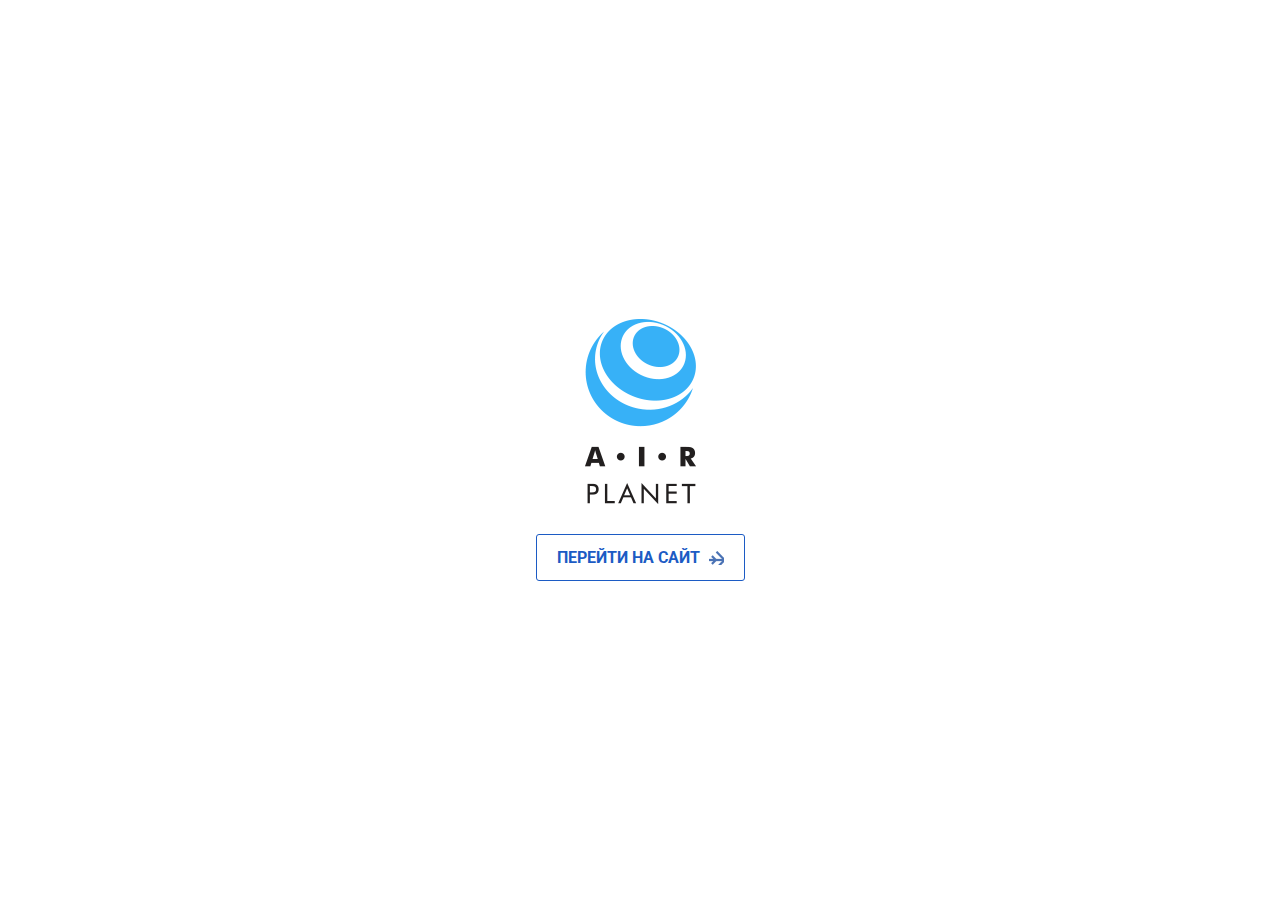
<file: index.html>
<!DOCTYPE html>
<html lang="en">
<head>
  <meta charset="UTF-8">
  <meta name="viewport" content="width=device-width, initial-scale=1.0">
  <meta http-equiv="X-UA-Compatible" content="ie=edge">
  <title>Airplanet</title>
  <!-- <link href="https://fonts.googleapis.com/css?family=Roboto:300,400,700&amp;subset=cyrillic" rel="stylesheet"> -->
  <link rel="stylesheet" href="./css/main.css">
</head>
<body>
  <div class="wrapper wrapper__intro">
    
    <div class="intro">
      <div class="intro__logo">
        <img src="./images/logo_intro.png" alt="logo" class="intro__pic">
      </div>
      <a href="main.html" class="intro__button">перейти на сайт</a>
    </div>
    
  </div>
</body>
</html>
</file>
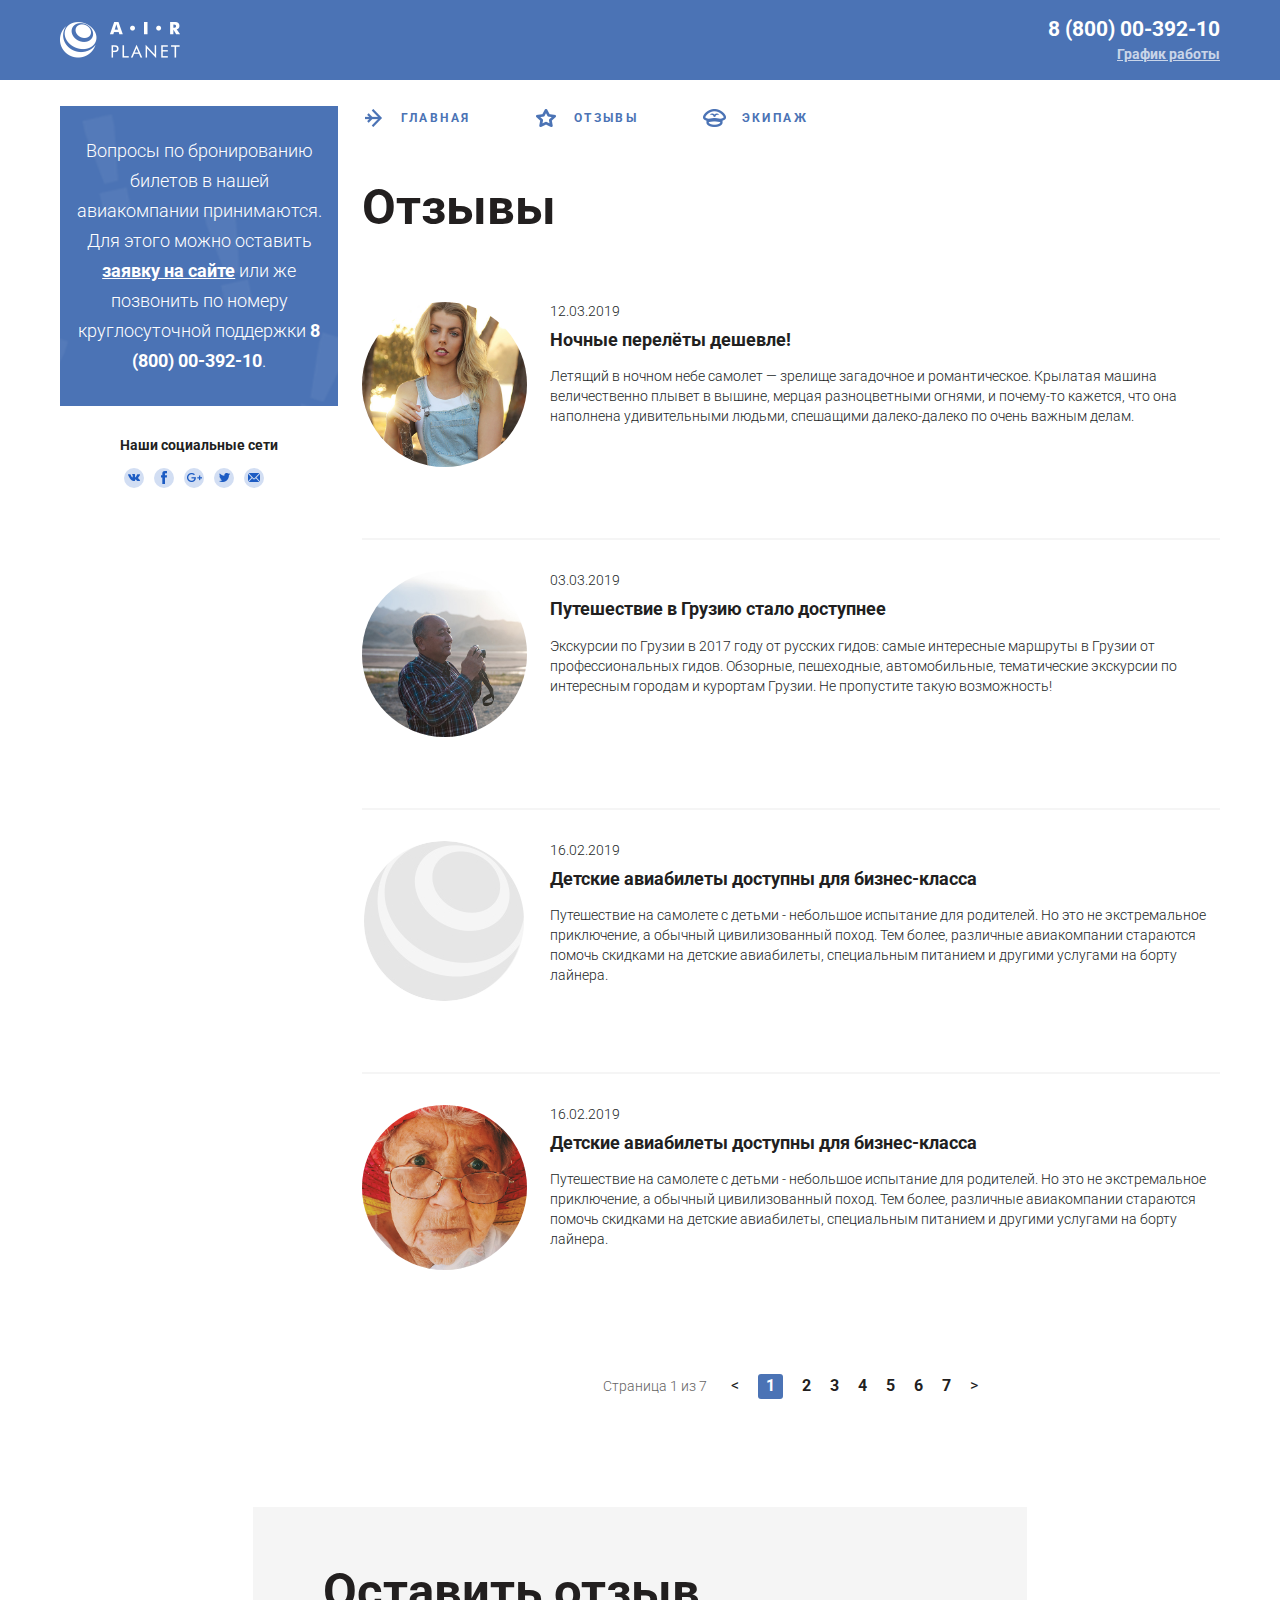
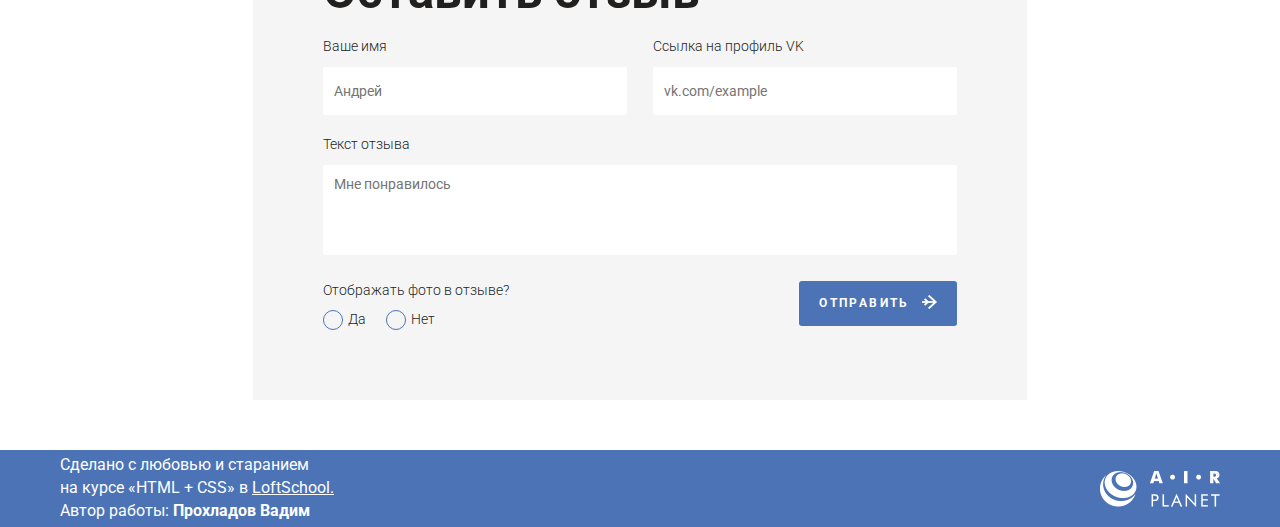
<file: comments.html>
<!DOCTYPE html>
<html lang="en">
<head>
  <meta charset="UTF-8">
  <meta name="viewport" content="width=device-width, initial-scale=1.0">
  <meta http-equiv="X-UA-Compatible" content="ie=edge">
  <title>Комментарии</title>
  <!-- <link href="https://fonts.googleapis.com/css?family=Roboto:300,400,700&amp;subset=cyrillic" rel="stylesheet"> -->
  <link rel="stylesheet" href="./css/main.css">
</head>
<body>
  <div class="wrapper">
    <header class="header">
      <div class="container header__container">
        <div class="logo">
          <a href="/" class="logo__link">
            <img src="./images/logo.png" alt="" class="logo__pic">
          </a>
        </div>
				<address class="contacts">
					<a href="#" class="contacts__phone">8 (800) 00-392-10</a>
					
					<div class="contacts__worktime">
						<a class="contacts__worktime-text">График работы</a>
						
						<ul class="worktime__popup">
							<li class="worktime__item">пн-вс: 09:00-20:00</li>
							<li class="worktime__item">пн-вс: 09:00-20:00</li>
						</ul>
						
					</div>
					
				</address>
      </div>
    </header>
    
    <div class="container maincontent__container">
      
      <aside class="sidebar">
        
        <section class="promo">
          <div class="promo__container">
            <div class="promo__content">
              Вопросы по бронированию билетов в нашей авиакомпании принимаются. Для этого можно оставить <a href="#" class="promo__link">заявку на сайте</a> или же позвонить по номеру круглосуточной поддержки <a href="#" class="promo__link promo__link--phone">8 (800) 00-392-10</a>.
            </div>
          </div>
        </section>
        <div class="socials">
					<div class="socials__title">Наши социальные сети</div>
					<ul class="socials__list">
						<li class="socials__item">
							<a href="#" class="social__link social__link--vk"></a>
						</li>
						<li class="socials__item">
							<a href="#" class="social__link social__link--fb"></a>
						</li>
						<li class="socials__item">
							<a href="#" class="social__link social__link--google"></a>
						</li>
						<li class="socials__item">
							<a href="#" class="social__link social__link--twitter"></a>
						</li>
						<li class="socials__item">
							<a href="#" class="social__link social__link--email"></a>
						</li>
					</ul>
				</div>
      </aside>
      
      <div class="maincontent">
        <nav class="nav">
          <ul class="nav__list">
            <li class="nav__item">
              <a href="main.html" class="nav__link nav__link--main">главная</a>
            </li>
            <li class="nav__item">
              <a href="comments.html" class="nav__link nav__link--feed">отзывы</a>
            </li>
            <li class="nav__item">
              <a href="team.html" class="nav__link nav__link--about">экипаж</a>
            </li>
          </ul>
        </nav>
        
        
        <div class="content">
          <div class="content__main-title">
            <h1 class="main-title">Отзывы</h1>
          </div>
          <ul class="content__items content__items--row">
            <li class="content__item">
              <div class="content__pic">
                <img src="./images/feed1.jpg" alt="" class="content__image">
              </div>
              <article class="content__desc">
                <div class="content__date">12.03.2019</div>
                <h2>Ночные перелёты дешевле!</h2>
                <p>Летящий в ночном небе самолет — зрелище загадочное и романтическое. Крылатая машина величественно плывет в вышине, мерцая разноцветными огнями, и почему-то кажется, что она наполнена удивительными людьми, спешащими далеко-далеко по очень важным делам.</p>
              </article>
            </li>
            <li class="content__item">
              <div class="content__pic">
                <img src="./images/feed2.jpg" alt="" class="content__image">
              </div>
              <article class="content__desc">
                <div class="content__date">03.03.2019</div>
                <h2>Путешествие в Грузию стало доступнее</h2>
                <p>Экскурсии по Грузии в 2017 году от русских гидов: самые интересные маршруты в Грузии от профессиональных гидов. Обзорные, пешеходные, автомобильные, тематические экскурсии по интересным городам и курортам Грузии. Не пропустите такую возможность!</p>
              </article>
            </li>
            <li class="content__item">
              <div class="content__pic">
                <img src="./images/feed3.jpg" alt="" class="content__image">
              </div>
              <article class="content__desc">
                <div class="content__date">16.02.2019</div>
                <h2>Детские авиабилеты доступны для бизнес-класса</h2>
                <p>
                  Путешествие на самолете с детьми - небольшое испытание для родителей. Но это не экстремальное приключение, а обычный цивилизованный поход. Тем более, различные авиакомпании стараются помочь скидками на детские авиабилеты, специальным питанием и другими услугами на борту лайнера.</p>
                </article>
              </li>
              <li class="content__item">
                <div class="content__pic">
                  <img src="./images/feed4.jpg" alt="" class="content__image">
                </div>
                <article class="content__desc">
                  <div class="content__date">16.02.2019</div>
                  <h2>Детские авиабилеты доступны для бизнес-класса</h2>
                  <p>
                    Путешествие на самолете с детьми - небольшое испытание для родителей. Но это не экстремальное приключение, а обычный цивилизованный поход. Тем более, различные авиакомпании стараются помочь скидками на детские авиабилеты, специальным питанием и другими услугами на борту лайнера.</p>
                  </article>
                </li>
              </ul>
            </div>
            
            <div class="pagination">
              <div class="pagination__display">Страница 1 из 7</div>
              <div class="pagination__controls">
                <a href="#" class="pagination__prev pagination__prev--disabled"><</a>
                <ul class="pagination__pages">
                  <li class="pagination__item">
                    <a href="#" class="pagination__link pagination__link--active">1</a>
                  </li>
                  <li class="pagination__item">
                    <a href="#" class="pagination__link">2</a>
                  </li>
                  <li class="pagination__item">
                    <a href="#" class="pagination__link">3</a>
                  </li>
                  <li class="pagination__item">
                    <a href="#" class="pagination__link">4</a>
                  </li>
                  <li class="pagination__item">
                    <a href="#" class="pagination__link">5</a>
                  </li>
                  <li class="pagination__item">
                    <a href="#" class="pagination__link">6</a>
                  </li>
                  <li class="pagination__item">
                    <a href="#" class="pagination__link">7</a>
                  </li>
                </ul>
                <a href="#" class="pagination__next">></a>
              </div>
            </div>
            
            
           
          </div>	

         

        </div>
        
        <section class="feedback container">
          <form class="feedback__form">
            <h1 class="main-title">Оставить отзыв</h1>
            <div class="feedback__row">
              <label class="feedback__text-input">
                <div class="feedback__title">
                  Ваше имя
                </div>
                <input class="feedback__input" type="text" name="name" placeholder="Андрей">
              </label>
              <label class="feedback__text-input">
                <div class="feedback__title">
                  Ссылка на профиль VK
                </div>
                <input class="feedback__input" type="text" name="name" placeholder="vk.com/example">
              </label>
            </div>
            <div class="feedback__row">
              <label class="feedback__message">
                <div class="feedback__title">Текст отзыва</div>
                <textarea class="feedback__textarea" placeholder="Мне понравилось"></textarea>
              </label>
            </div>
            <div class="feedback__row">
              <div class="feedback__left">
                <div class="feedback__title">
                  Отображать фото в отзыве?
                </div>
                <div class="feedback__radio-buttons">
                  <label class="feedback__radio">
                    <input type="radio" name="radio" class="feedback__radio-button">
                    <div class="feedback__radio-fake"></div>
                    <div class="feedback__title feedback__title--margin">Да</div>
                  </label>
                  <label class="feedback__radio">
                    <input type="radio" name="radio" class="feedback__radio-button">
                    <div class="feedback__radio-fake"></div>
                    <div class="feedback__title feedback__title--margin">Нет</div>
                  </label>
                </div>
              </div>
              <div class="feedback__right">
                <input type="submit" class="feedback__submit" value="ОТПРАВИТЬ">
              </div>
            </div>
            
          </form>
          
        </section>
        
        <footer class="footer">
          <div class="container footer__container">
            
            <div class="footer__col footer__col--left">
              <div class="footer__desc">Сделано с любовью и старанием<br>на курсе  «HTML + CSS» в <a href="#" class="footer__desc-link">LoftSchool.</a> <br> Автор работы: <strong>Прохладов Вадим</strong>
              </div>
            </div>
            
            <div class="footer__col footer__col--right"><div class="logo logo--footer">
              <a href="/" class="logo__link">
                <img src="./images/logo.png" alt="" class="logo__pic">
              </a>
            </div>
          </div>
          
          
          
        </footer>
      </div>
      
    </div>
  </body>
  </html>
</file>
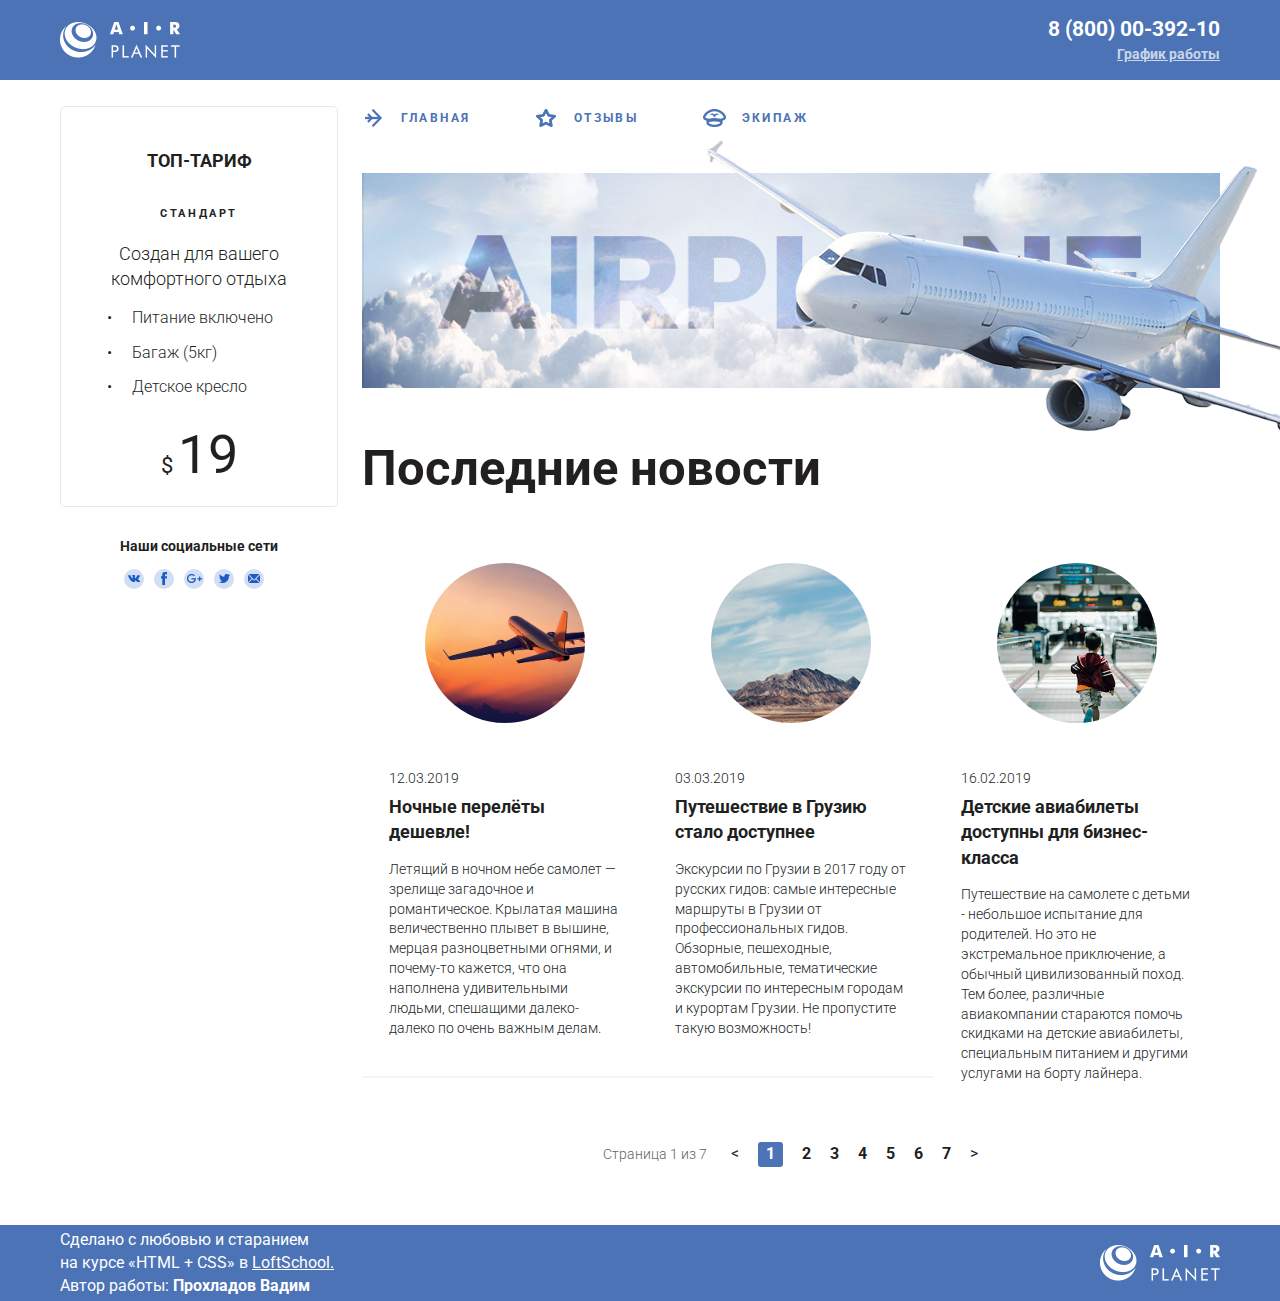
<file: main.html>
<!DOCTYPE html>
<html lang="en">
<head>
	<meta charset="UTF-8">
	<meta name="viewport" content="width=device-width, initial-scale=1.0">
	<meta http-equiv="X-UA-Compatible" content="ie=edge">
	<title>главная</title>
	<!-- <link href="https://fonts.googleapis.com/css?family=Roboto:300,400,700&amp;subset=cyrillic" rel="stylesheet"> -->
	<link rel="stylesheet" href="./css/main.css">
</head>
<body>
	<div class="wrapper">
		<header class="header">
			<div class="container header__container">
				<div class="logo">
					<a href="/" class="logo__link">
						<img src="./images/logo.png" alt="" class="logo__pic">
					</a>
				</div>
				<address class="contacts">
					<a href="#" class="contacts__phone">8 (800) 00-392-10</a>
					
					<div class="contacts__worktime">
						<a class="contacts__worktime-text">График работы</a>
						
						<ul class="worktime__popup">
							<li class="worktime__item">пн-вс: 09:00-20:00</li>
							<li class="worktime__item">пн-вс: 09:00-20:00</li>
						</ul>
						
					</div>
					
				</address>
			</div>
		</header>
		
		<div class="container maincontent__container">
			
			<aside class="sidebar">
				<div class="tarrifs__item">
					<h2>Топ-тариф</h2>
					<h3 class="tarrifs__title">Стандарт</h3>
					<div class="tarrifs__text">Создан для вашего комфортного отдыха</div>
					<ul class="tarrifs__list">
						<li class="tarrifs__list-item">Питание включено</li>
						<li class="tarrifs__list-item">Багаж (5кг)</li>
						<li class="tarrifs__list-item">Детское кресло</li>
					</ul>
					<div class="tarrifs__price">$ <span class="tarrifs__price-number">19</span></div>
					
				</div>
				
				<div class="socials">
					<div class="socials__title">Наши социальные сети</div>
					<ul class="socials__list">
						<li class="socials__item">
							<a href="#" class="social__link social__link--vk"></a>
						</li>
						<li class="socials__item">
							<a href="#" class="social__link social__link--fb"></a>
						</li>
						<li class="socials__item">
							<a href="#" class="social__link social__link--google"></a>
						</li>
						<li class="socials__item">
							<a href="#" class="social__link social__link--twitter"></a>
						</li>
						<li class="socials__item">
							<a href="#" class="social__link social__link--email"></a>
						</li>
					</ul>
				</div>
				
			</aside>
			
			<div class="maincontent">
				<nav class="nav">
					<ul class="nav__list">
						<li class="nav__item">
							<a href="main.html" class="nav__link nav__link--main">главная</a>
						</li>
						<li class="nav__item">
							<a href="comments.html" class="nav__link nav__link--feed">отзывы</a>
						</li>
						<li class="nav__item">
							<a href="team.html" class="nav__link nav__link--about">экипаж</a>
						</li>
					</ul>
				</nav>
				<div class="banner">
					<img src="./images/banner.png" alt="" class="banner__pic">
					<div class="banner__plane"><img src="./images/banner_plane.png" alt="" class="banner__plane-pic"></div>
				</div>
				
				<div class="content">
					<div class="content__main-title">
						<h1 class="main-title">Последние новости</h1>
					</div>
					<ul class="content__items">
						<li class="content__item">
							<div class="content__pic">
								<img src="./images/plane.jpg" alt="" class="content__image">
							</div>
							<article class="content__desc">
								<div class="content__date">12.03.2019</div>
								<h2>Ночные перелёты дешевле!</h2>
								<p>Летящий в ночном небе самолет — зрелище загадочное и романтическое. Крылатая машина величественно плывет в вышине, мерцая разноцветными огнями, и почему-то кажется, что она наполнена удивительными людьми, спешащими далеко-далеко по очень важным делам.</p>
							</article>
						</li>
						<li class="content__item">
							<div class="content__pic">
								<img src="./images/mountain.jpg" alt="" class="content__image">
							</div>
							<article class="content__desc">
								<div class="content__date">03.03.2019</div>
								<h2>Путешествие в Грузию стало доступнее</h2>
								<p>Экскурсии по Грузии в 2017 году от русских гидов: самые интересные маршруты в Грузии от профессиональных гидов. Обзорные, пешеходные, автомобильные, тематические экскурсии по интересным городам и курортам Грузии. Не пропустите такую возможность!</p>
							</article>
						</li>
						<li class="content__item">
							<div class="content__pic">
								<img src="./images/news3.jpg" alt="" class="content__image">
							</div>
							<article class="content__desc">
								<div class="content__date">16.02.2019</div>
								<h2>Детские авиабилеты доступны для бизнес-класса</h2>
								<p>
									Путешествие на самолете с детьми - небольшое испытание для родителей. Но это не экстремальное приключение, а обычный цивилизованный поход. Тем более, различные авиакомпании стараются помочь скидками на детские авиабилеты, специальным питанием и другими услугами на борту лайнера.</p>
								</article>
							</li>
						</ul>
					</div>
					
					<div class="pagination">
						<div class="pagination__display">Страница 1 из 7</div>
						<div class="pagination__controls">
							<a href="#" class="pagination__prev pagination__prev--disabled"><</a>
							<ul class="pagination__pages">
								<li class="pagination__item">
									<a href="#" class="pagination__link pagination__link--active">1</a>
								</li>
								<li class="pagination__item">
									<a href="#" class="pagination__link">2</a>
								</li>
								<li class="pagination__item">
									<a href="#" class="pagination__link">3</a>
								</li>
								<li class="pagination__item">
									<a href="#" class="pagination__link">4</a>
								</li>
								<li class="pagination__item">
									<a href="#" class="pagination__link">5</a>
								</li>
								<li class="pagination__item">
									<a href="#" class="pagination__link">6</a>
								</li>
								<li class="pagination__item">
									<a href="#" class="pagination__link">7</a>
								</li>
							</ul>
							<a href="#" class="pagination__next">></a>
						</div>
					</div>
					
				</div>		
				
			</div>
			
			<footer class="footer">
				<div class="container footer__container">
					
					<div class="footer__col footer__col--left">
						<div class="footer__desc">Сделано с любовью и старанием<br>на курсе  «HTML + CSS» в <a href="#" class="footer__desc-link">LoftSchool.</a> <br> Автор работы: <strong>Прохладов Вадим</strong>
						</div>
					</div>
					
					<div class="footer__col footer__col--right"><div class="logo logo--footer">
						<a href="/" class="logo__link">
							<img src="./images/logo.png" alt="" class="logo__pic">
						</a>
					</div>
				</div>
				
				
				
			</footer>
		</div>
		
	</div>
</body>
</html>
</file>
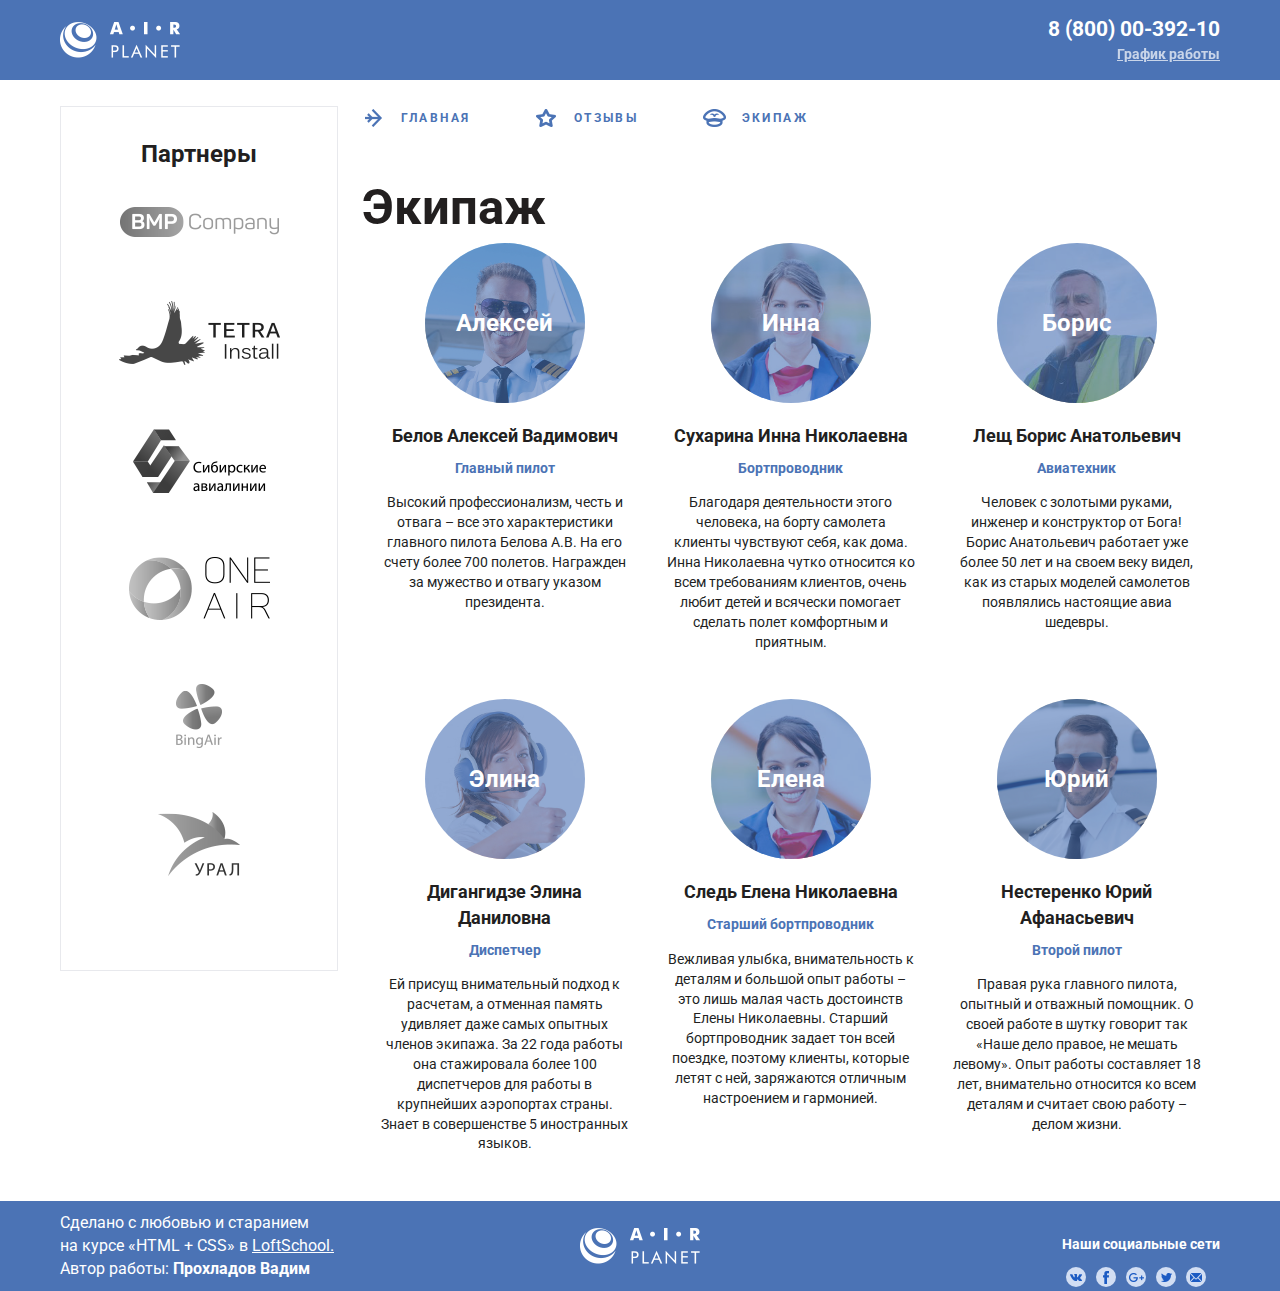
<file: team.html>
<!DOCTYPE html>
<html lang="en">
<head>
  <meta charset="UTF-8">
  <meta name="viewport" content="width=device-width, initial-scale=1.0">
  <meta http-equiv="X-UA-Compatible" content="ie=edge">
  <title>главная</title>
  <!-- <link href="https://fonts.googleapis.com/css?family=Roboto:300,400,700&amp;subset=cyrillic" rel="stylesheet"> -->
  <link rel="stylesheet" href="./css/main.css">
</head>
<body>
  <div class="wrapper">
    <header class="header">
      <div class="container header__container">
        <div class="logo">
          <a href="/" class="logo__link">
            <img src="./images/logo.png" alt="" class="logo__pic">
          </a>
        </div>
				<address class="contacts">
					<a href="#" class="contacts__phone">8 (800) 00-392-10</a>
					
					<div class="contacts__worktime">
						<a class="contacts__worktime-text">График работы</a>
						
						<ul class="worktime__popup">
							<li class="worktime__item">пн-вс: 09:00-20:00</li>
							<li class="worktime__item">пн-вс: 09:00-20:00</li>
						</ul>
						
					</div>
					
				</address>
      </div>
    </header>
    
    <div class="container maincontent__container">
      
      <aside class="sidebar">
        <section class="partners">
          <h2>Партнеры</h2>
          <ul class="partners__list">
            <li class="partners__item">
              <img src="./images/bmp.png" alt="" class="partners__logo">
            </li>
            <li class="partners__item">
              <img src="./images/tetra.png" alt="" class="partners__logo">
            </li>
            <li class="partners__item">
              <img src="./images/sibir.png" alt="" class="partners__logo">
            </li>
            <li class="partners__item">
              <img src="./images/one.png" alt="" class="partners__logo">
            </li>
            <li class="partners__item">
              <img src="./images/bing.png" alt="" class="partners__logo">
            </li>
            <li class="partners__item">
              <img src="./images/ural.png" alt="" class="partners__logo">
            </li>
          </ul>
        </section>
      </aside>
      
      <div class="maincontent">
        
        <nav class="nav">
          <ul class="nav__list">
            <li class="nav__item">
              <a href="main.html" class="nav__link nav__link--main">главная</a>
            </li>
            <li class="nav__item">
              <a href="comments.html" class="nav__link nav__link--feed">отзывы</a>
            </li>
            <li class="nav__item">
              <a href="team.html" class="nav__link nav__link--about">экипаж</a>
            </li>
          </ul>
        </nav>
        
        <section class="team">
          <h1 class="main-title">Экипаж</h1>
          <ul class="team__list">
            <li class="team__item">
              <div class="team__avatar">
                <img src="./images/alex.jpg" alt="" class="team__avatar-pic">
                <div class="team__avatar-title">Алексей</div>
              </div>
              <div class="team__title">Белов Алексей Вадимович</div>
              <div class="team__subtitle">Главный пилот</div>
              <div class="team__text">Высокий профессионализм, честь и отвага – все это характеристики главного пилота Белова А.В. На его счету более 700 полетов. Награжден за мужество и отвагу указом президента.</div>
            </li>
            <li class="team__item">
              <div class="team__avatar">
                <img src="./images/inna.jpg" alt="" class="team__avatar-pic">
                <div class="team__avatar-title">Инна</div>
              </div>
              <div class="team__title">Сухарина Инна Николаевна</div>
              <div class="team__subtitle">Бортпроводник</div>
              <div class="team__text">Благодаря деятельности этого человека, на борту самолета клиенты чувствуют себя, как дома. Инна Николаевна чутко относится ко всем требованиям клиентов, очень любит детей и всячески помогает сделать полет комфортным и приятным.</div>
            </li>
            <li class="team__item">
              <div class="team__avatar">
                <img src="./images/boris.png" alt="" class="team__avatar-pic">
                <div class="team__avatar-title">Борис</div>
              </div>
              <div class="team__title">Лещ Борис Анатольевич</div>
              <div class="team__subtitle">Авиатехник</div>
              <div class="team__text">Человек с золотыми руками, инженер и конструктор от Бога! Борис Анатольевич работает уже более 50 лет и на своем веку видел, как из старых моделей самолетов появлялись настоящие авиа шедевры.</div>
            </li>
            <li class="team__item">
              <div class="team__avatar">
                <img src="./images/elina.jpg" alt="" class="team__avatar-pic">
                <div class="team__avatar-title">Элина</div>
              </div>
              <div class="team__title">Дигангидзе Элина Даниловна</div>
              <div class="team__subtitle">Диспетчер</div>
              <div class="team__text">Ей присущ внимательный подход к расчетам, а отменная память удивляет даже самых опытных членов экипажа. За 22 года работы она стажировала более 100 диспетчеров для работы в крупнейших аэропортах страны.  Знает в совершенстве 5 иностранных языков.</div>
            </li>
            <li class="team__item">
              <div class="team__avatar">
                <img src="./images/elena.jpg" alt="" class="team__avatar-pic">
                <div class="team__avatar-title">Елена</div>
              </div>
              <div class="team__title">Следь Елена Николаевна</div>
              <div class="team__subtitle">Старший бортпроводник</div>
              <div class="team__text">Вежливая улыбка, внимательность к деталям и большой опыт работы – это лишь малая часть достоинств Елены Николаевны. Старший бортпроводник задает тон всей поездке, поэтому клиенты, которые летят с ней, заряжаются отличным настроением и гармонией.</div>
            </li>
            <li class="team__item">
              <div class="team__avatar">
                <img src="./images/urec.jpg" alt="" class="team__avatar-pic">
                <div class="team__avatar-title">Юрий</div>
              </div>
              <div class="team__title">Нестеренко Юрий Афанасьевич</div>
              <div class="team__subtitle">Второй пилот</div>
              <div class="team__text">Правая рука главного пилота, опытный и отважный помощник. О своей работе в шутку говорит так «Наше дело правое, не мешать левому». Опыт работы составляет 18 лет, внимательно относится ко всем деталям и считает свою работу – делом жизни.</div>
            </li>
          </ul>
        </section>
        
        
        
      </div>		
      
    </div>
    
    <footer class="footer">
      <div class="container footer__container">
        
        <div class="footer__col footer__col--left">
          <div class="footer__desc">Сделано с любовью и старанием<br>на курсе  «HTML + CSS» в <a href="#" class="footer__desc-link">LoftSchool.</a> <br> Автор работы: <strong>Прохладов Вадим</strong>
          </div>
        </div>
        
        <div class="footer__col footer__col--center"><div class="logo logo--footer">
          <a href="/" class="logo__link">
            <img src="./images/logo.png" alt="" class="logo__pic">
          </a>
        </div>
      </div>
      
      <div class="footer__col footer__col--right"><div class="socials">
        <div class="socials__title">Наши социальные сети</div>
        <ul class="socials__list">
          <li class="socials__item">
            <a href="#" class="social__link social__link--vk"></a>
          </li>
          <li class="socials__item">
            <a href="#" class="social__link social__link--fb"></a>
          </li>
          <li class="socials__item">
            <a href="#" class="social__link social__link--google"></a>
          </li>
          <li class="socials__item">
            <a href="#" class="social__link social__link--twitter"></a>
          </li>
          <li class="socials__item">
            <a href="#" class="social__link social__link--email"></a>
          </li>
        </ul>
      </div>
    </div>
    
  </div>
</footer>

</div>
</body>
</html>
</file>
<file: css/main.css>
@import url('./layout/normalize.css');
@import url('./layout/template.css');
@import url('./blocks/header.css');
@import url('./blocks/logo.css');
@import url('./blocks/nav.css');
@import url('./blocks/contacts.css');
@import url('./blocks/sidebar.css');
@import url('./blocks/maincontent.css');
@import url('./blocks/banner.css');
@import url('./blocks/tarrifs.css');
@import url('./blocks/news.css');
@import url('./blocks/pagination.css');
@import url('./blocks/footer.css');
@import url('./blocks/socials.css');

@import url('./blocks/promo.css');
@import url('./blocks/feedback.css');
@import url('./blocks/breadcrumbs.css');
@import url('./blocks/team.css');
@import url('./blocks/partners.css');
@import url('./blocks/intro.css');
</file>
